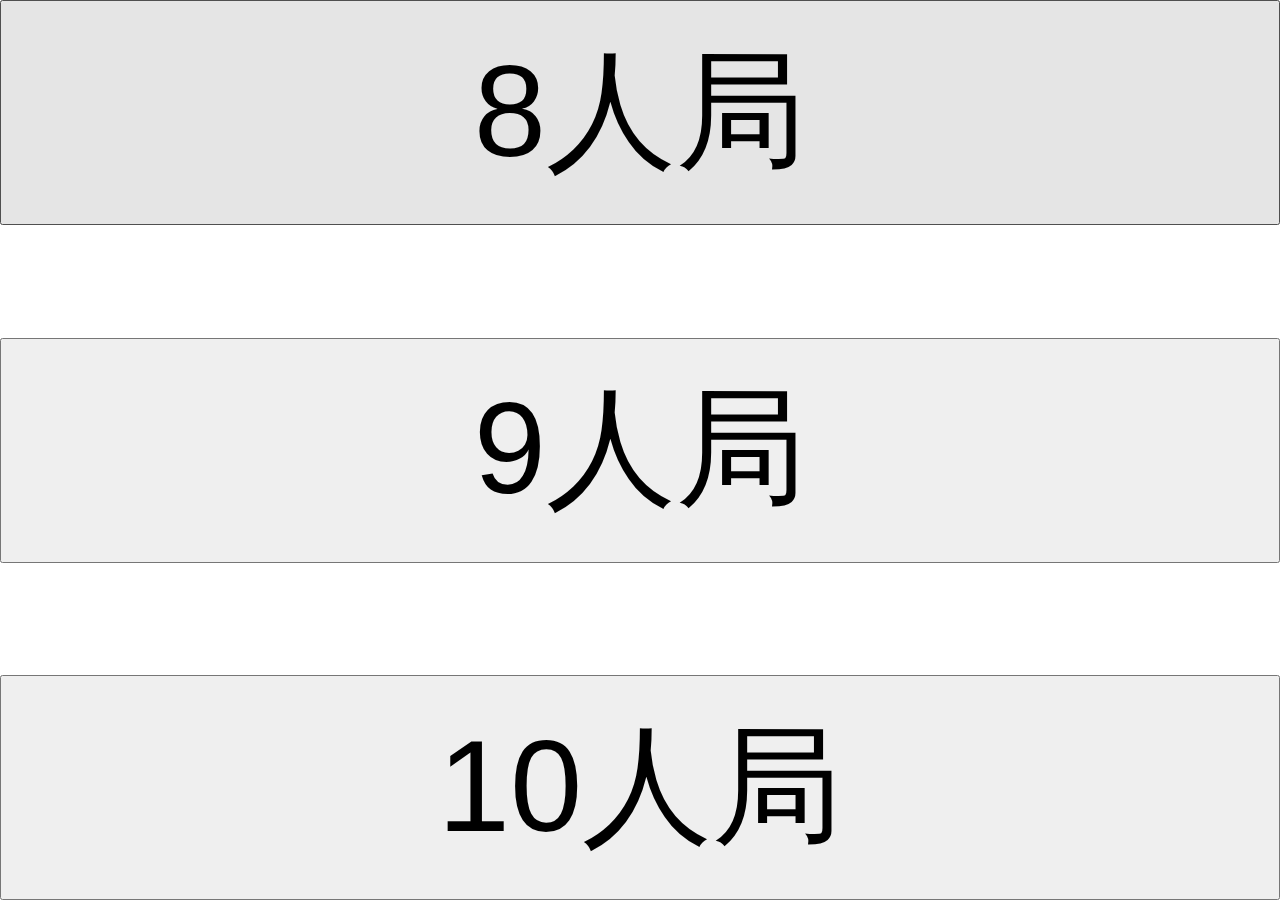
<file: index.html>
<!DOCTYPE html>
<html>
  <head>
    <meta charset="utf-8">
    <title>Avalon</title>
    <link href="styles/style.css" rel="stylesheet" type="text/css">
  </head>
  <body>

    <input class="rwdtxt t" onClick="shuffle8();save8();run1();" type="button" style="width:100vw;height:25vh;" value="8人局">
    <input class="rwdtxt c" onClick="shuffle9();save9();run1();" type="button" style="width:100vw;height:25vh;" value="9人局">
    <input class="rwdtxt b" onClick="shuffle10();save10();run1();" type="button" style="width:100vw;height:25vh;" value="10人局">

    <script src="scripts/main.js"></script>
  </body>
</html>
</file>
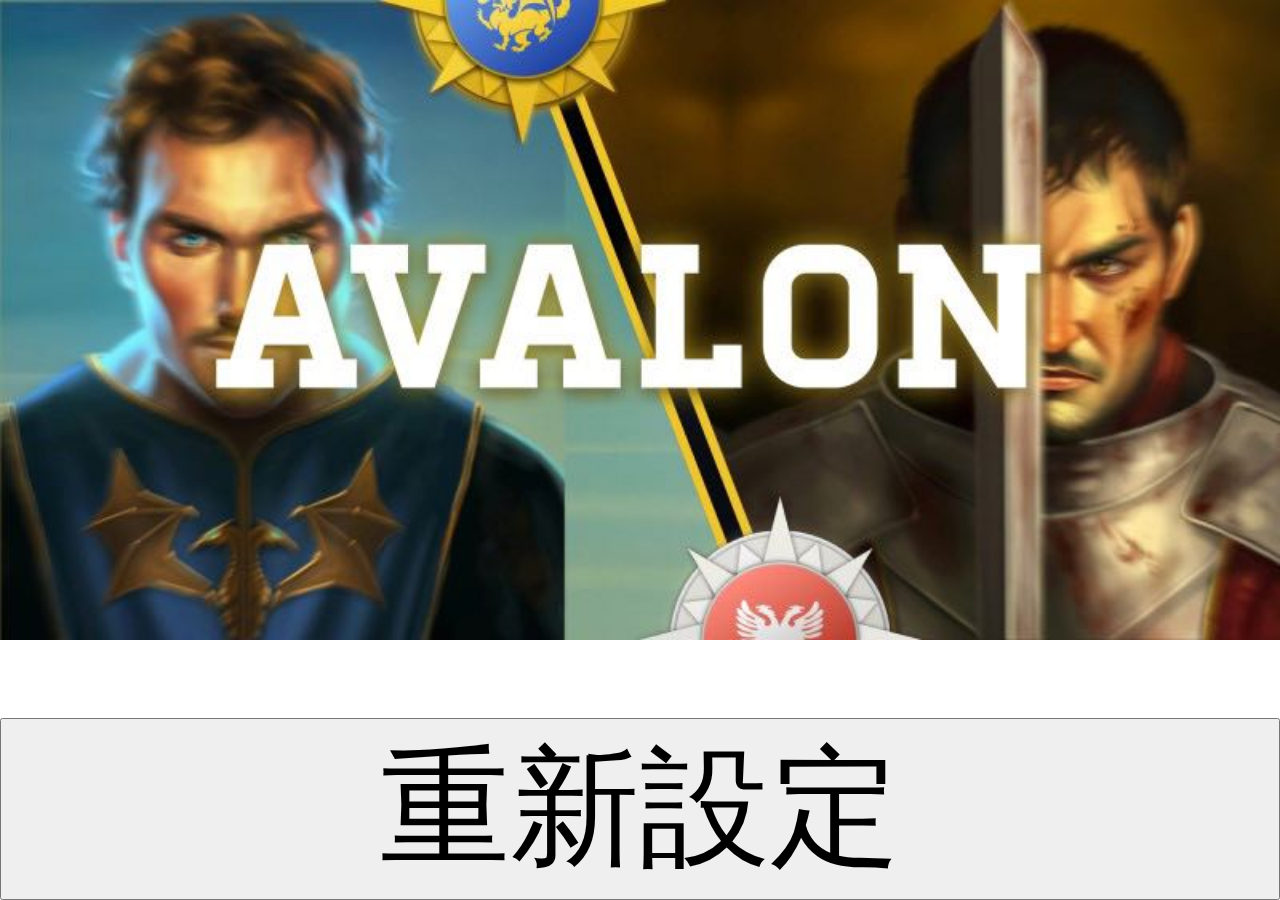
<file: over.html>
<!DOCTYPE html>
<html>
  <head>
    <meta charset="utf-8">
    <title>Avalon</title>
    <link href="styles/style.css" rel="stylesheet" type="text/css">
  </head>
  <body>
    
    <image class="t" src="images/avalon.jpg" style="width:100vw;">
    <input class="rwdtxt b" onClick="runindex()" type="button" style="width:100vw;" value="重新設定">
  
    <script src="scripts/main.js"></script>
  </body>
</html>
</file>
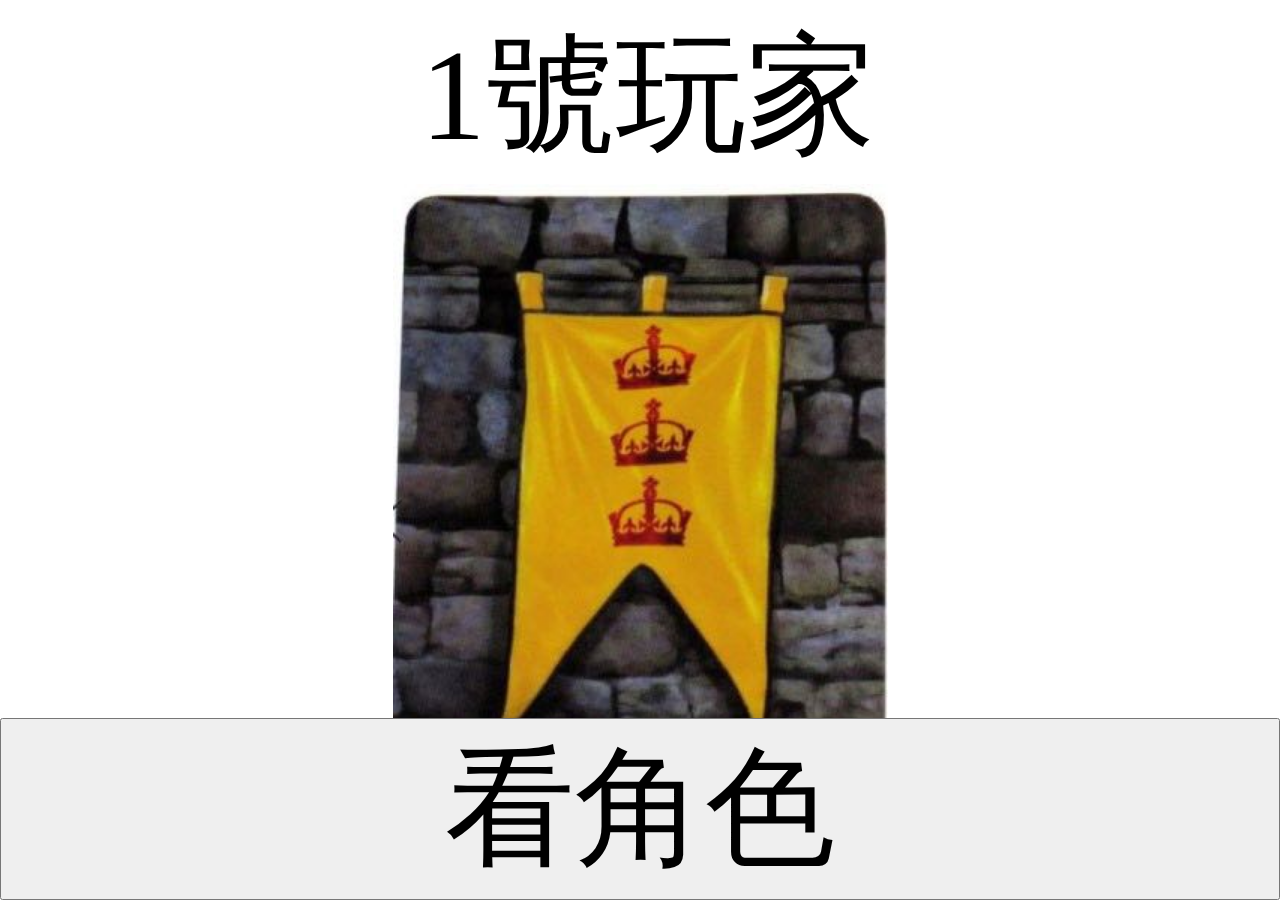
<file: p1.html>
<!DOCTYPE html>
<html>
  <head>
    <meta charset="utf-8">
    <title>Avalon</title>
    <link href="styles/style.css" rel="stylesheet" type="text/css">
  </head>
  <body>
    
    <div class="rwdtxt" style="width:100vw;text-align:center;">1號玩家</div>
    <img id="img" src="images/card.jpg" onClick="set1();" type="button" style="width:495px;height:675px;display:block;margin:auto;">
    <div id="text" class="rwdtxt" style="width:100vw;"></div>
    <input id="input" class="rwdtxt b" onClick="set1();" type="button" style="width:100vw;" value="看角色">

    <script src="scripts/main.js"></script>
  </body>
</html>
</file>
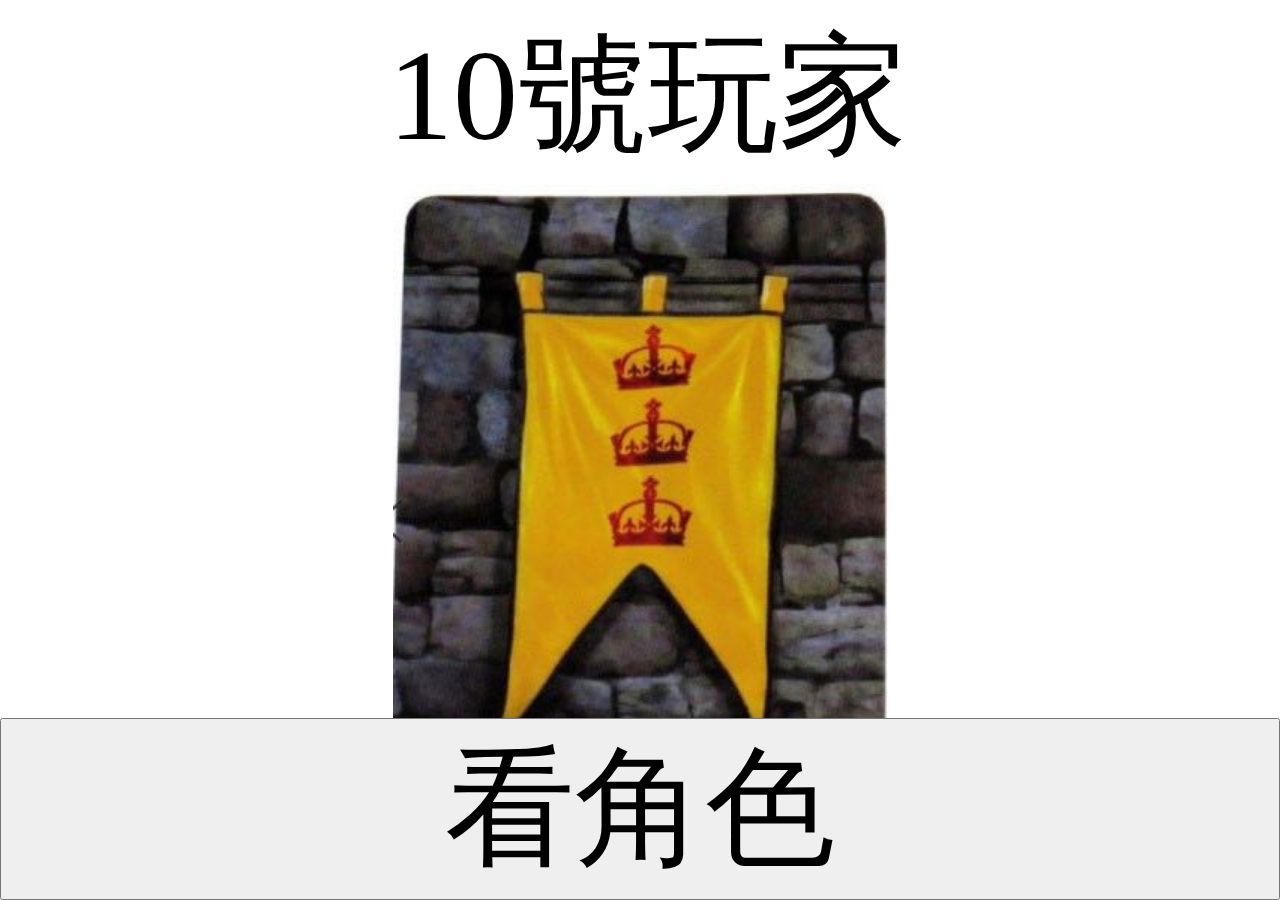
<file: p10.html>
<!DOCTYPE html>
<html>
  <head>
    <meta charset="utf-8">
    <title>Avalon</title>
    <link href="styles/style.css" rel="stylesheet" type="text/css">
  </head>
  <body>
   
    <div class="rwdtxt" style="width:100vw;text-align:center;">10號玩家</div>
    <img id="img" src="images/card.jpg" onClick="set10();" type="button" style="width:495px;height:675px;display:block;margin:auto;">
    <div id="text" class="rwdtxt" style="width:100vw;"></div>
    <input id="input" class="rwdtxt b" onClick="set10();" type="button" style="width:100vw;" value="看角色">
    
    <script src="scripts/main.js"></script>
  </body>
</html>
</file>
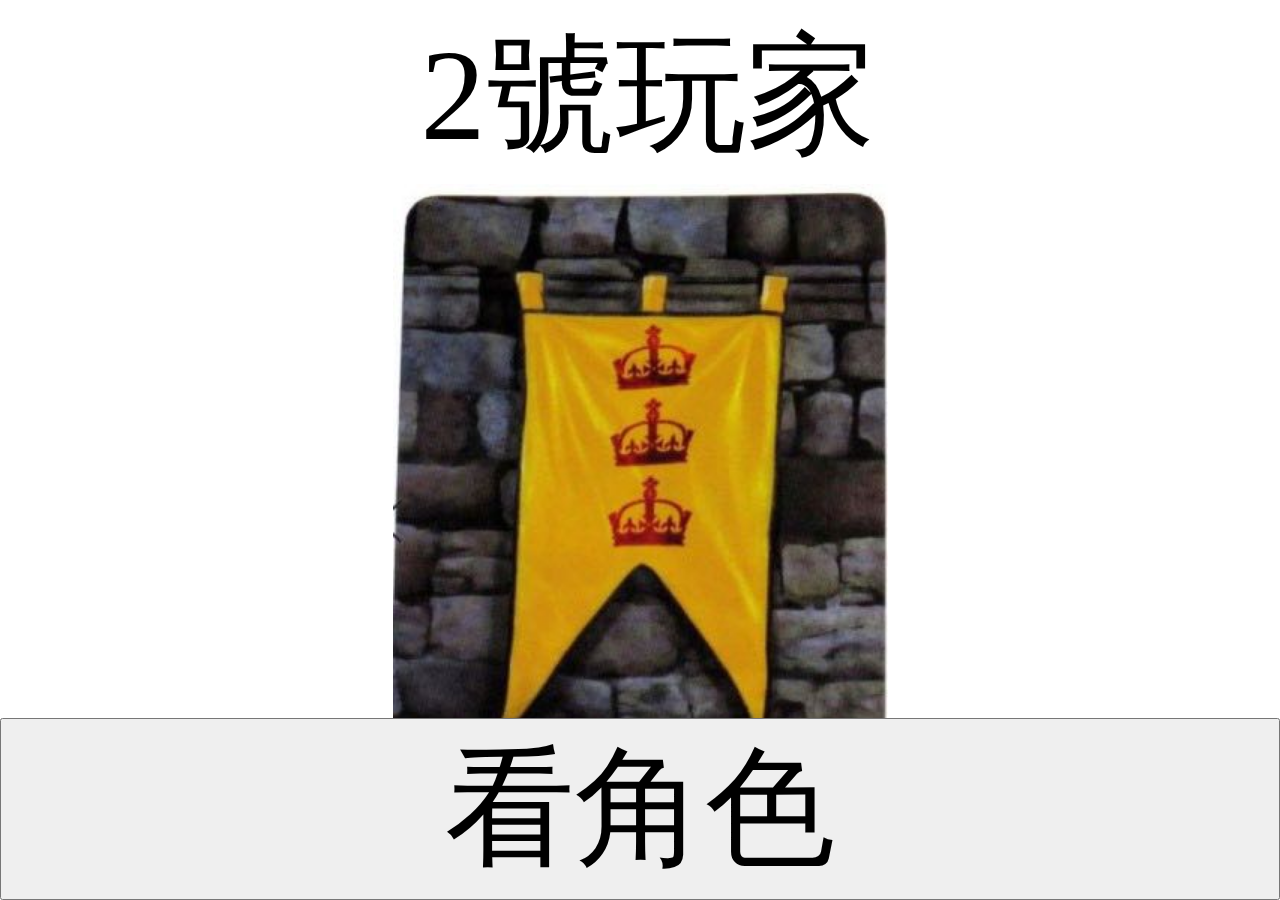
<file: p2.html>
<!DOCTYPE html>
<html>
  <head>
    <meta charset="utf-8">
    <title>Avalon</title>
    <link href="styles/style.css" rel="stylesheet" type="text/css">
  </head>
  <body>
   
    <div class="rwdtxt" style="width:100vw;text-align:center;">2號玩家</div>
    <img id="img" src="images/card.jpg" onClick="set2();" type="button" style="width:495px;height:675px;display:block;margin:auto;">
    <div id="text" class="rwdtxt" style="width:100vw;"></div>
    <input id="input" class="rwdtxt b" onClick="set2();" type="button" style="width:100vw;" value="看角色">

    <script src="scripts/main.js"></script>
  </body>
</html>
</file>
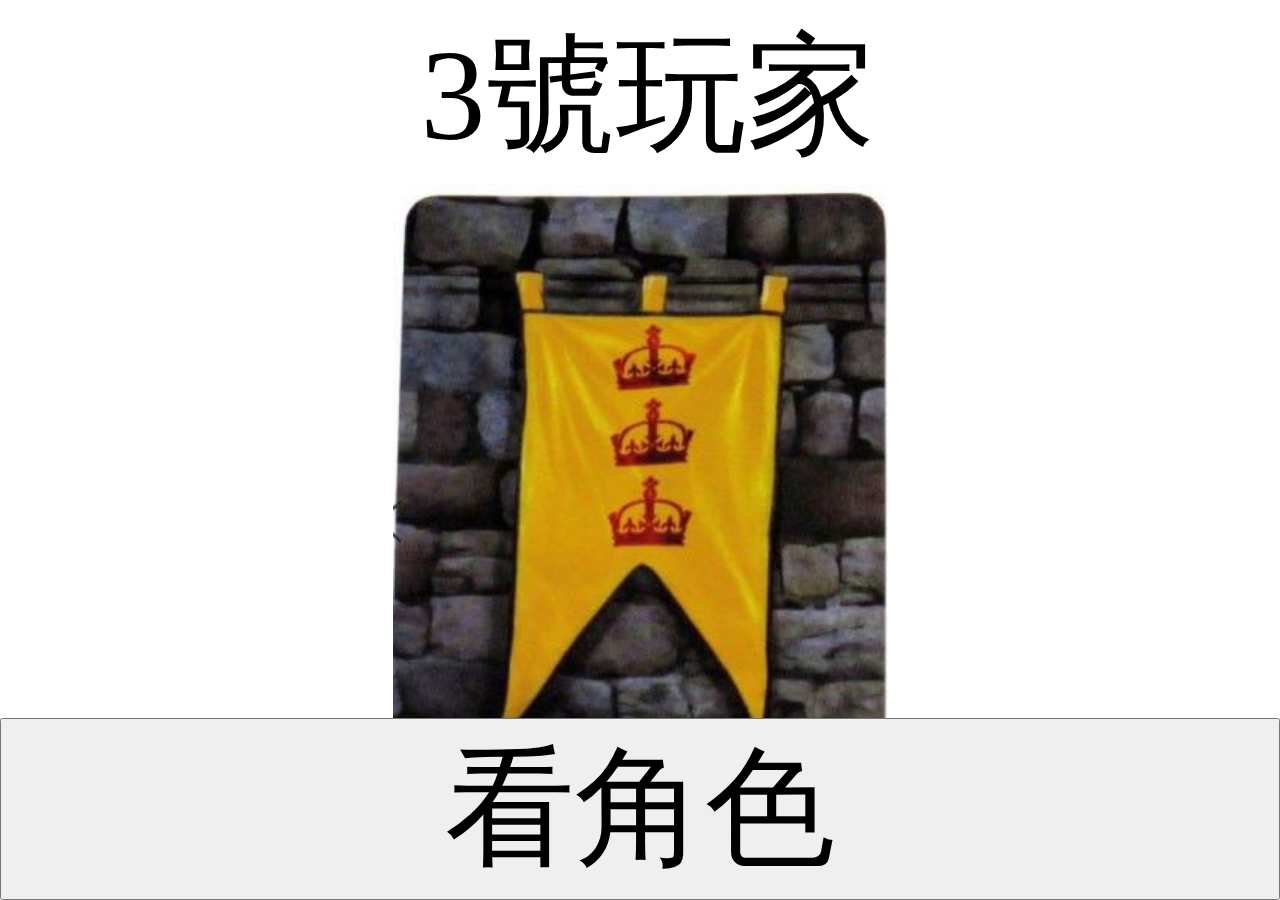
<file: p3.html>
<!DOCTYPE html>
<html>
  <head>
    <meta charset="utf-8">
    <title>Avalon</title>
    <link href="styles/style.css" rel="stylesheet" type="text/css">
  </head>
  <body>
   
    <div class="rwdtxt" style="width:100vw;text-align:center;">3號玩家</div>
    <img id="img" src="images/card.jpg" onClick="set3();" type="button" style="width:495px;height:675px;display:block;margin:auto;">
    <div id="text" class="rwdtxt" style="width:100vw;"></div>
    <input id="input" class="rwdtxt b" onClick="set3();" type="button" style="width:100vw;" value="看角色">

    <script src="scripts/main.js"></script>
  </body>
</html>
</file>
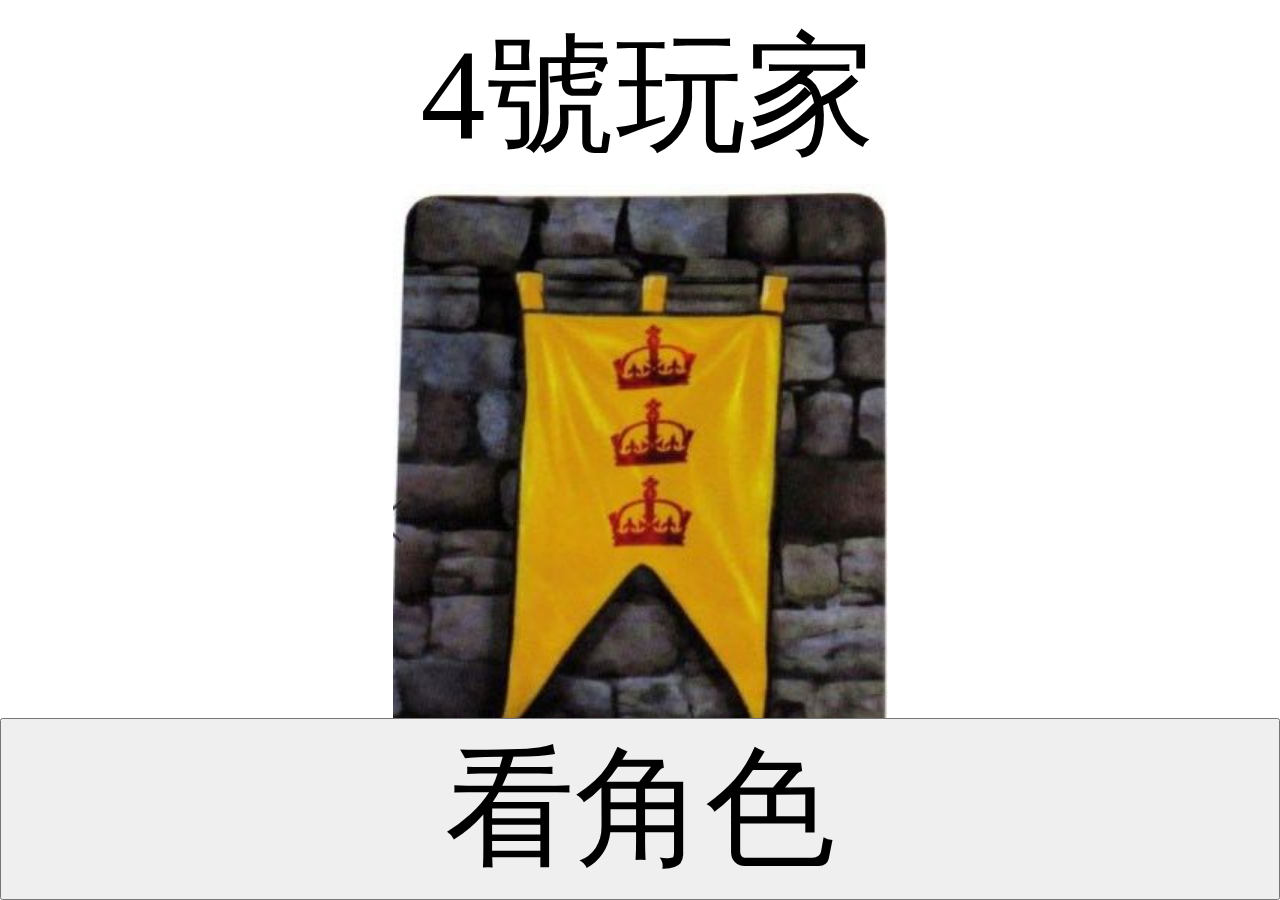
<file: p4.html>
<!DOCTYPE html>
<html>
  <head>
    <meta charset="utf-8">
    <title>Avalon</title>
    <link href="styles/style.css" rel="stylesheet" type="text/css">
  </head>
  <body>
   
    <div class="rwdtxt" style="width:100vw;text-align:center;">4號玩家</div>
    <img id="img" src="images/card.jpg" onClick="set4();" type="button" style="width:495px;height:675px;display:block;margin:auto;">
    <div id="text" class="rwdtxt" style="width:100vw;"></div>
    <input id="input" class="rwdtxt b" onClick="set4();" type="button" style="width:100vw;" value="看角色">

    <script src="scripts/main.js"></script>
  </body>
</html>
</file>
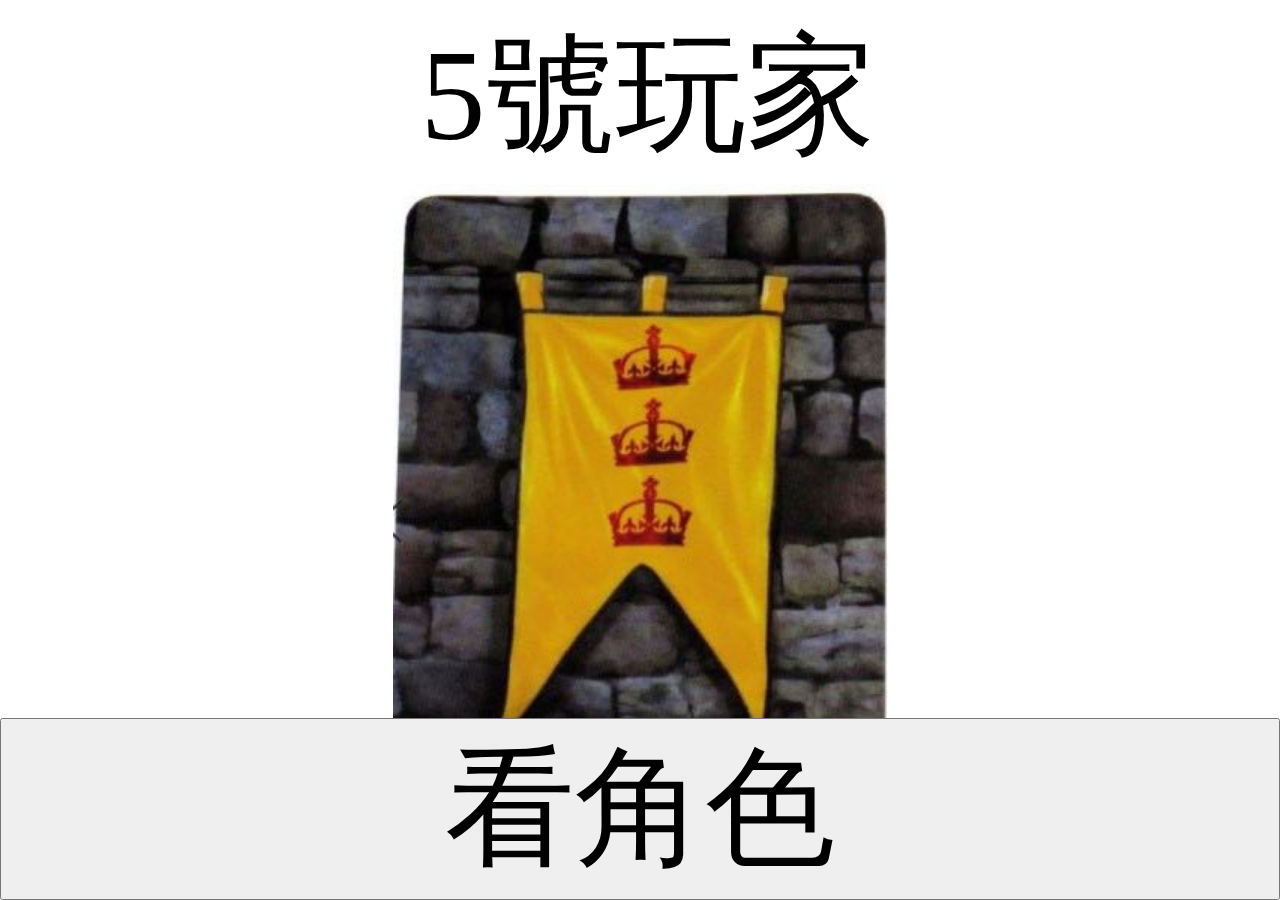
<file: p5.html>
<!DOCTYPE html>
<html>
  <head>
    <meta charset="utf-8">
    <title>Avalon</title>
    <link href="styles/style.css" rel="stylesheet" type="text/css">
  </head>
  <body>
   
    <div class="rwdtxt" style="width:100vw;text-align:center;">5號玩家</div>
    <img id="img" src="images/card.jpg" onClick="set5();" type="button" style="width:495px;height:675px;display:block;margin:auto;">
    <div id="text" class="rwdtxt" style="width:100vw;"></div>
    <input id="input" class="rwdtxt b" onClick="set5();" type="button" style="width:100vw;" value="看角色">

    <script src="scripts/main.js"></script>
  </body>
</html>
</file>
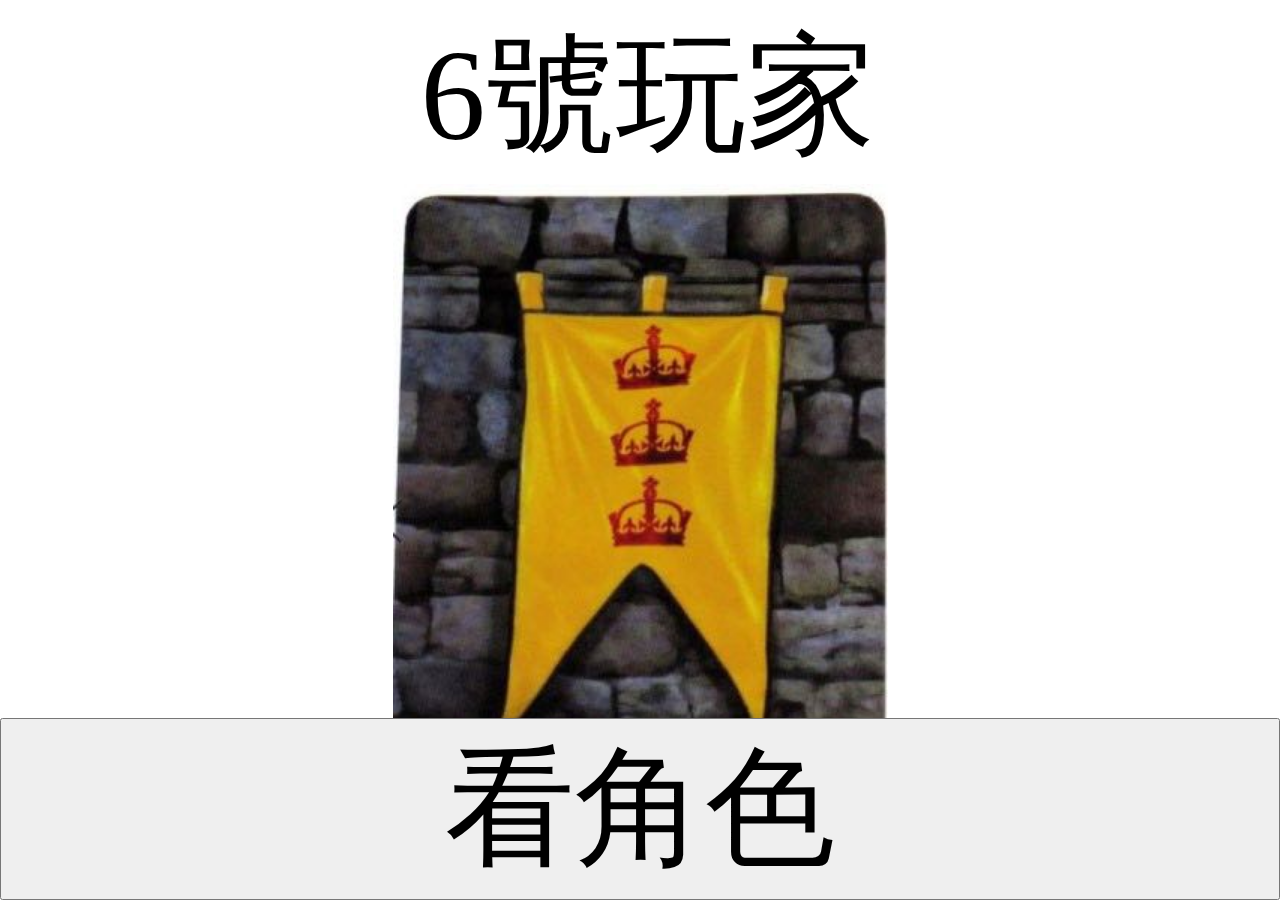
<file: p6.html>
<!DOCTYPE html>
<html>
  <head>
    <meta charset="utf-8">
    <title>Avalon</title>
    <link href="styles/style.css" rel="stylesheet" type="text/css">
  </head>
  <body>
   
    <div class="rwdtxt" style="width:100vw;text-align:center;">6號玩家</div>
    <img id="img" src="images/card.jpg" onClick="set6();" type="button" style="width:495px;height:675px;display:block;margin:auto;">
    <div id="text" class="rwdtxt" style="width:100vw;"></div>
    <input id="input" class="rwdtxt b" onClick="set6();" type="button" style="width:100vw;" value="看角色">

    <script src="scripts/main.js"></script>
  </body>
</html>
</file>
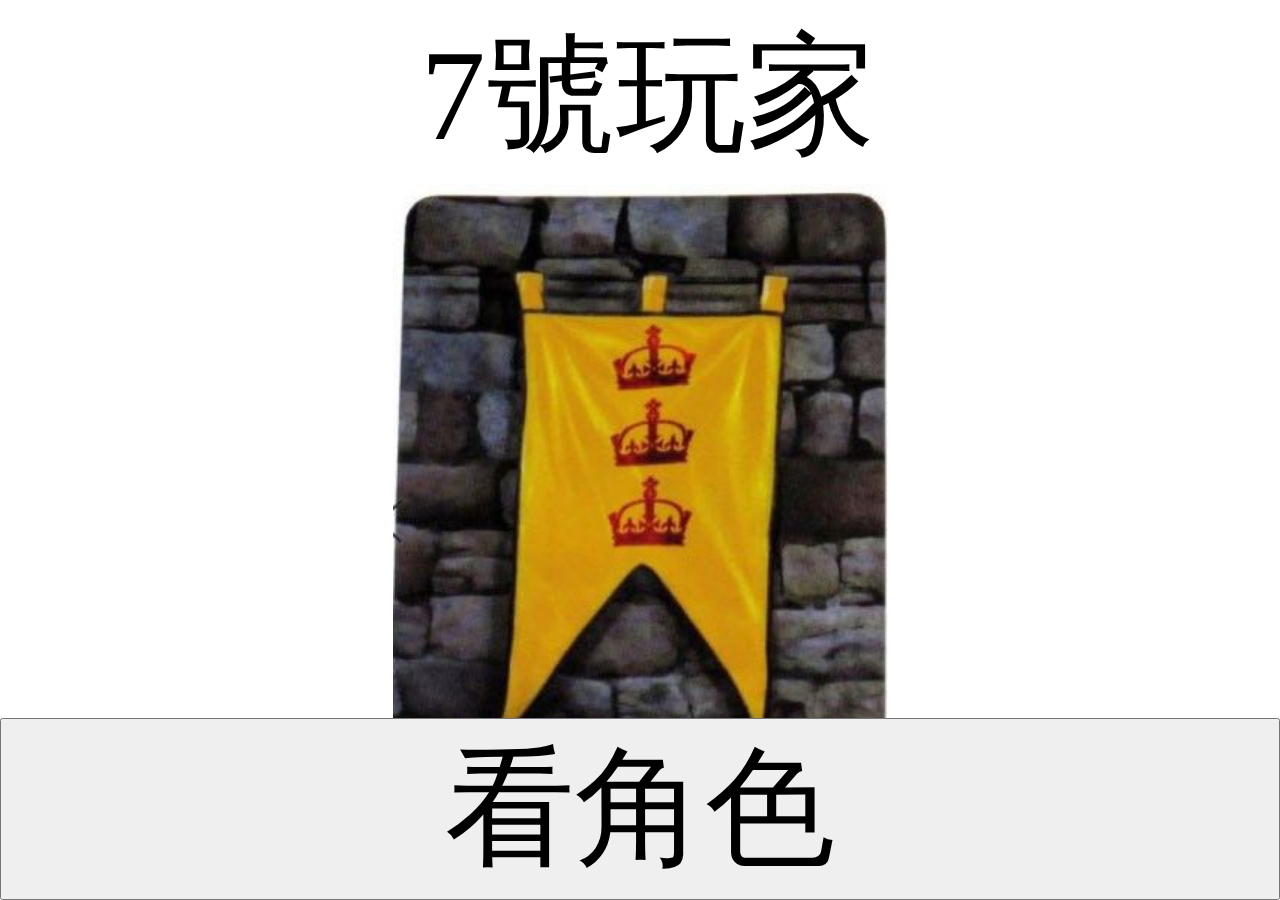
<file: p7.html>
<!DOCTYPE html>
<html>
  <head>
    <meta charset="utf-8">
    <title>Avalon</title>
    <link href="styles/style.css" rel="stylesheet" type="text/css">
  </head>
  <body>
   
    <div class="rwdtxt" style="width:100vw;text-align:center;">7號玩家</div>
    <img id="img" src="images/card.jpg" onClick="set7();" type="button" style="width:495px;height:675px;display:block;margin:auto;">
    <div id="text" class="rwdtxt" style="width:100vw;"></div>
    <input id="input" class="rwdtxt b" onClick="set7();" type="button" style="width:100vw;" value="看角色">

    <script src="scripts/main.js"></script>
  </body>
</html>
</file>
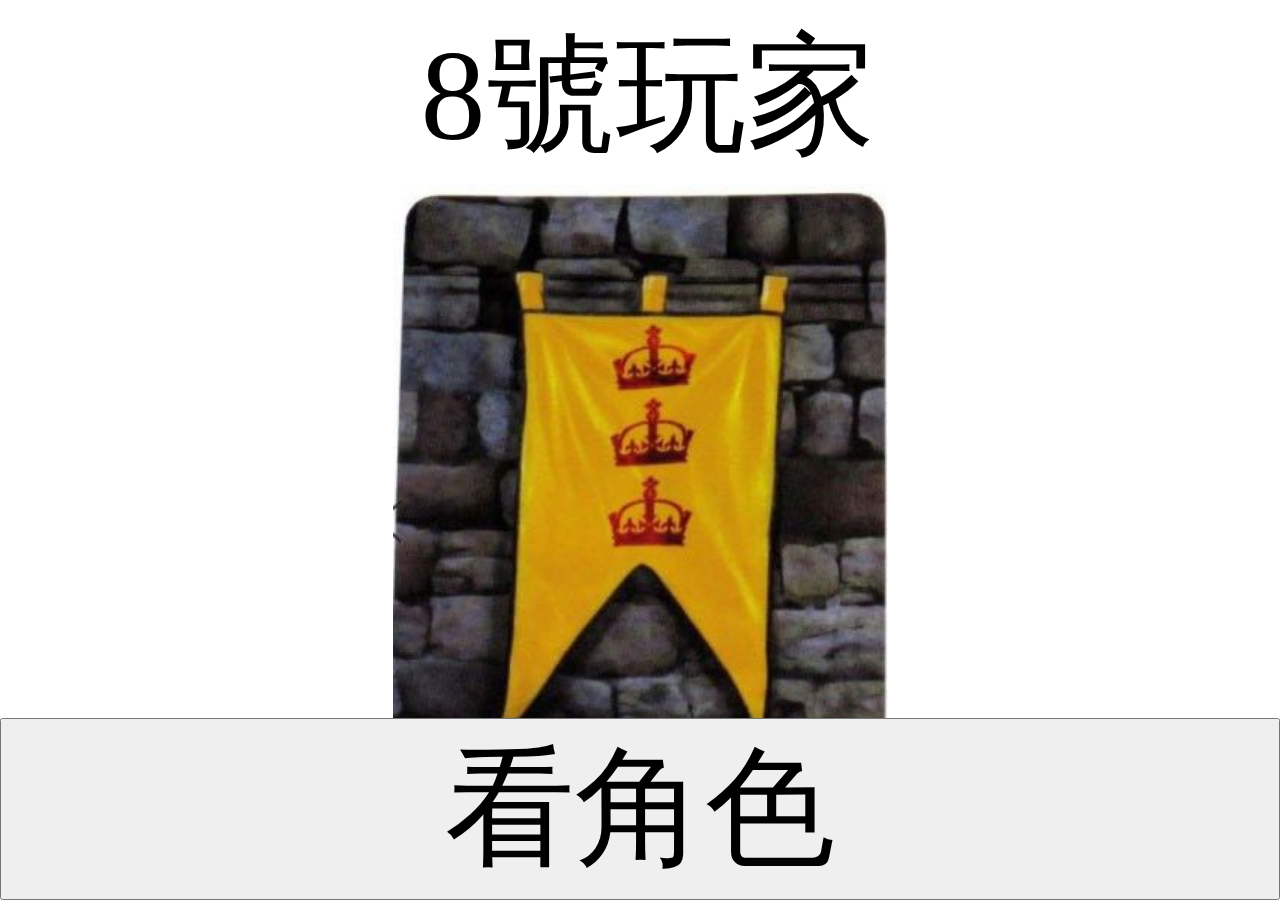
<file: p8.html>
<!DOCTYPE html>
<html>
  <head>
    <meta charset="utf-8">
    <title>Avalon</title>
    <link href="styles/style.css" rel="stylesheet" type="text/css">
  </head>
  <body>
   
    <div class="rwdtxt" style="width:100vw;text-align:center;">8號玩家</div>
    <img id="img" src="images/card.jpg" onClick="set8();" type="button" style="width:495px;height:675px;display:block;margin:auto;">
    <div id="text" class="rwdtxt" style="width:100vw;"></div>
    <input id="input" class="rwdtxt b" onClick="set8();" type="button" style="width:100vw;" value="看角色">
    
    <script src="scripts/main.js"></script>
  </body>
</html>
</file>
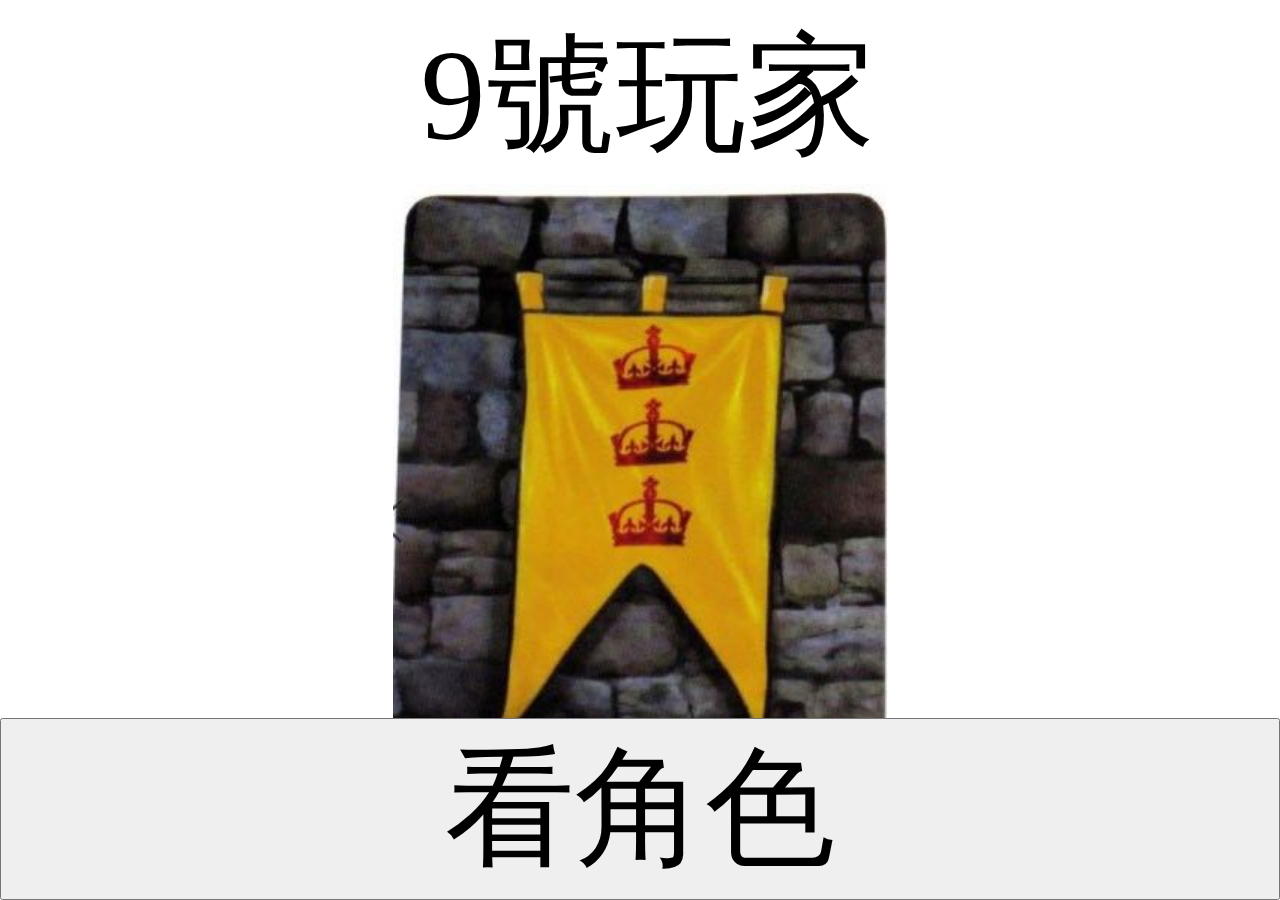
<file: p9.html>
<!DOCTYPE html>
<html>
  <head>
    <meta charset="utf-8">
    <title>Avalon</title>
    <link href="styles/style.css" rel="stylesheet" type="text/css">
  </head>
  <body>
   
    <div class="rwdtxt" style="width:100vw;text-align:center;">9號玩家</div>
    <img id="img" src="images/card.jpg" onClick="set9();" type="button" style="width:495px;height:675px;display:block;margin:auto;">
    <div id="text" class="rwdtxt" style="width:100vw;"></div>
    <input id="input" class="rwdtxt b" onClick="set9();" type="button" style="width:100vw;" value="看角色">
    
    <script src="scripts/main.js"></script>
  </body>
</html>
</file>
<file: styles/style.css>
.t{position:fixed;
  top:0;
  right:0;
  left:0;
  margin:auto;
}

.c{position:fixed;
    top:0;
    right:0;
    bottom:0;
    left:0;
    margin:auto;
}

.b{position:fixed;
    right:0;
    bottom:0;
    left:0;
    margin:auto;
}

html{
  font-size: 100px;
}
.rwdtxt {
  font-size: 1.2rem;
}
@media (min-width: 600px) and (max-width: 1200px) {
  .rwdtxt {
   font-size: calc(1.2rem + (1.3-1.2) * ((100vw - 600px) / (1200 - 600)));
  }
}
@media (min-width: 1200px) {
  .rwdtxt {
     font-size: 1.3rem;
  }
}
</file>
